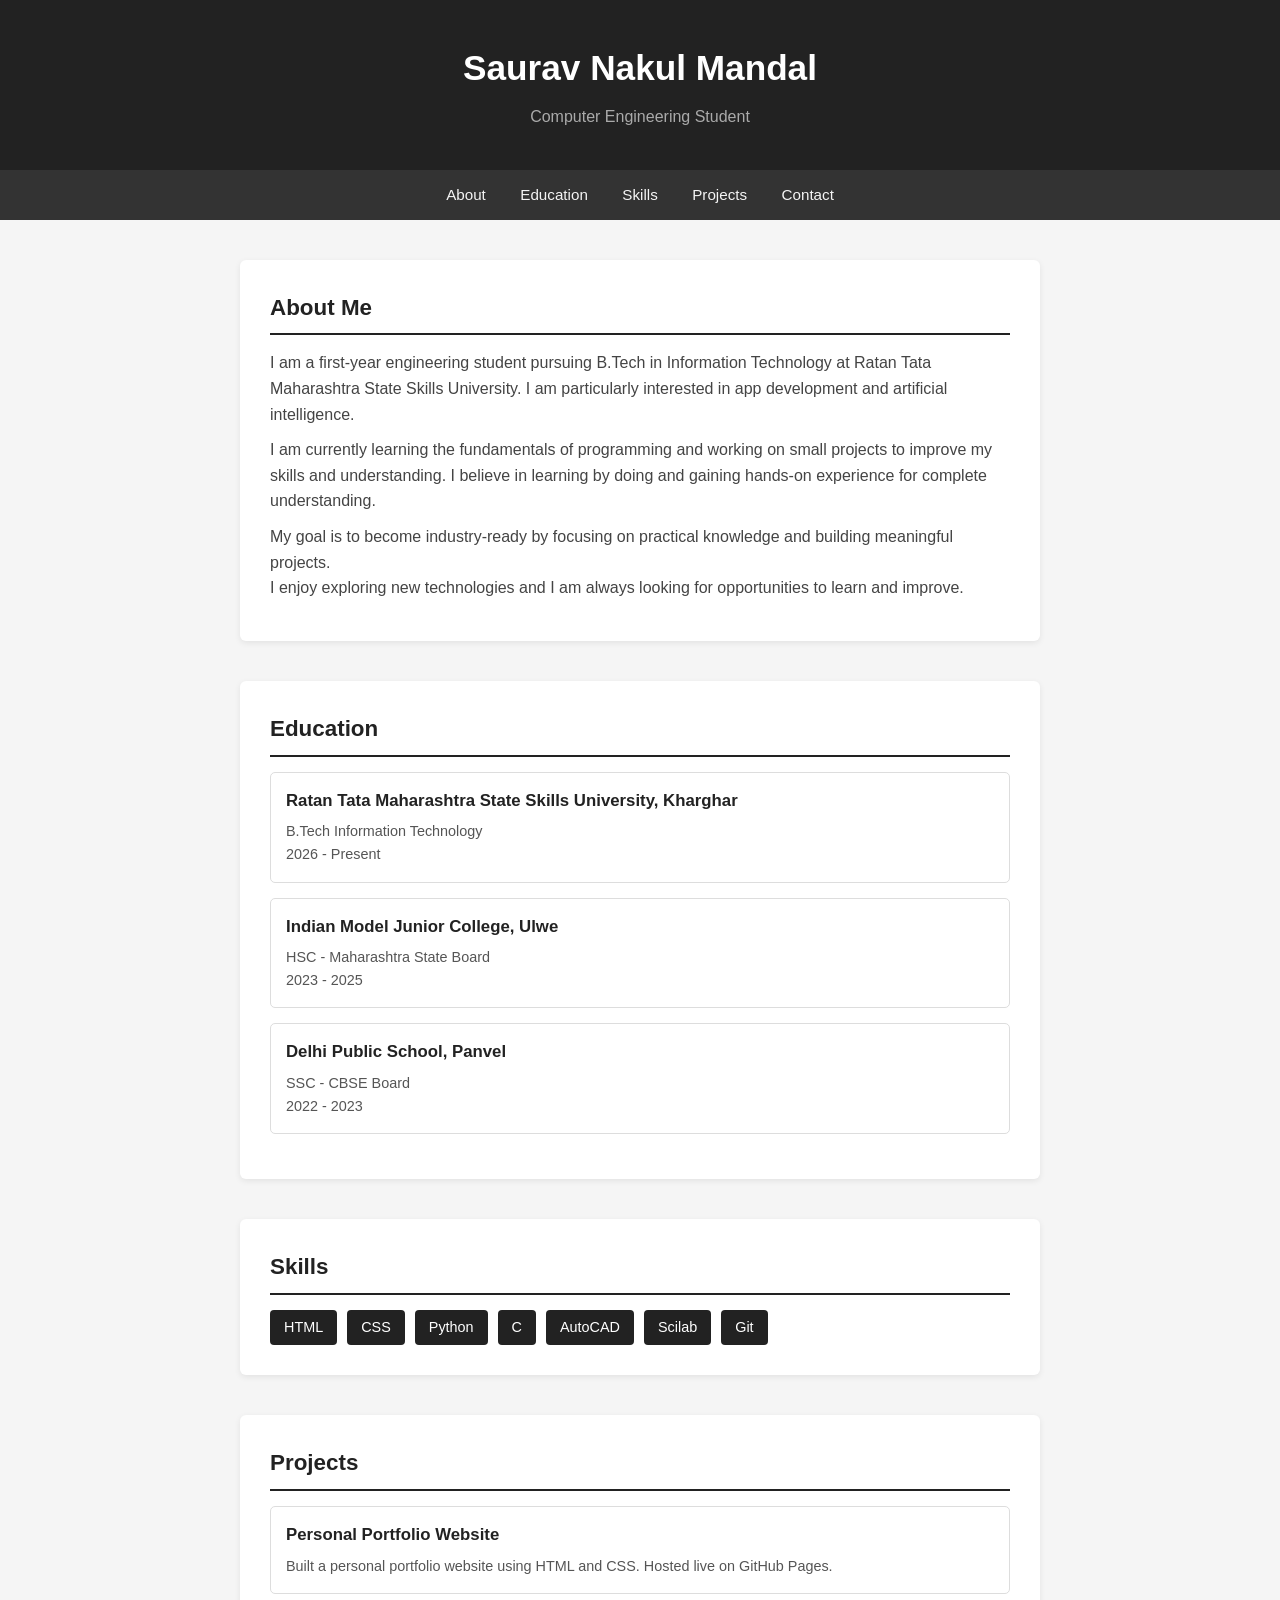
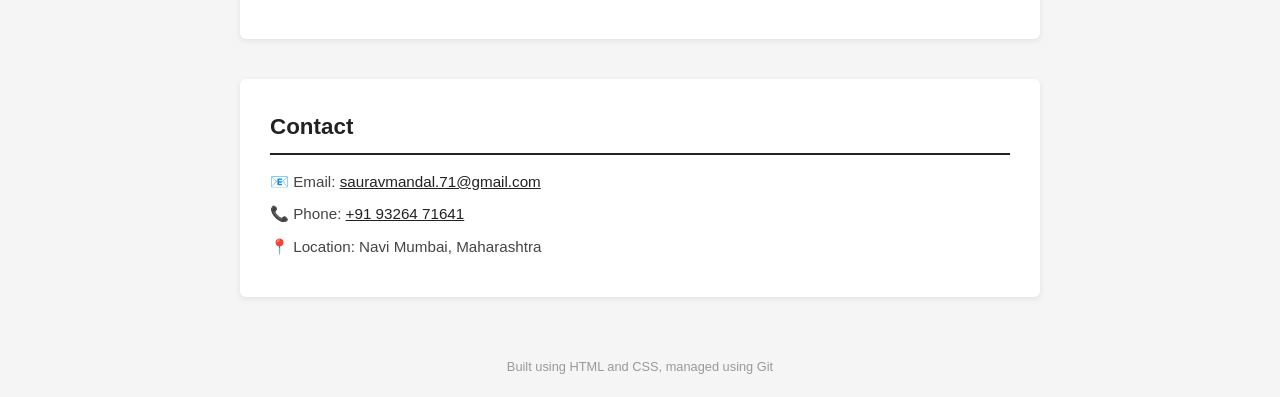
<file: index.html>
<!DOCTYPE html>
<html lang="en">
<head>
  <meta charset="UTF-8" />
  <meta name="viewport" content="width=device-width, initial-scale=1.0"/>
  <title>Saurav Nakul Mandal</title>
  <link rel="stylesheet" href="style.css">
</head>
<body>

  <header>
    <h1>Saurav Nakul Mandal</h1>
    <p>Computer Engineering Student</p>
  </header>

  <nav>
    <a href="#about">About</a>
    <a href="#education">Education</a>
    <a href="#skills">Skills</a>
    <a href="#projects">Projects</a>
    <a href="#contact">Contact</a>
  </nav>

  <section id="about">
    <h2>About Me</h2>
    <p>I am a first-year engineering student pursuing B.Tech in Information Technology at Ratan Tata Maharashtra State Skills University. I am particularly interested in app development and artificial intelligence.</p>
    <p>I am currently learning the fundamentals of programming and working on small projects to improve my skills and understanding. I believe in learning by doing and gaining hands-on experience for complete understanding.</p>
    <p>My goal is to become industry-ready by focusing on practical knowledge and building meaningful projects.<br>I enjoy exploring new technologies and I am always looking for opportunities to learn and improve.</p>
  </section>
  
<section id="education">
  <h2>Education</h2>
  <div class="project">
    <h3>Ratan Tata Maharashtra State Skills University, Kharghar</h3>
    <p>B.Tech Information Technology</p>
    <p>2026 - Present</p>
  </div>
  <div class="project">
    <h3>Indian Model Junior College, Ulwe</h3>
    <p>HSC - Maharashtra State Board</p>
    <p>2023 - 2025</p>
  </div>
  <div class="project">
    <h3>Delhi Public School, Panvel</h3>
    <p>SSC - CBSE Board</p>
    <p>2022 - 2023</p>
  </div>
</section>
  
  <section id="skills">
    <h2>Skills</h2>
    <ul class="skills-list">
      <li>HTML</li>
      <li>CSS</li>
      <li>Python</li>
      <li>C</li>
      <li>AutoCAD</li>
      <li>Scilab</li>
      <li>Git</li>
    </ul>
  </section>

  <section id="projects">
    <h2>Projects</h2>
    <div class="project">
      <h3>Personal Portfolio Website</h3>
      <p>Built a personal portfolio website using HTML and CSS. Hosted live on GitHub Pages.</p>
    </div>
  </section>

  <section id="contact">
    <h2>Contact</h2>
<ul class="contact-info">
  <li>📧 Email: <a href="mailto:sauravmandal.71@gmail.com">sauravmandal.71@gmail.com</a></li>
  <li>📞 Phone: <a href="tel:+919326471641">+91 93264 71641</a></li>
  <li>📍 Location: Navi Mumbai, Maharashtra</li>
</ul>
  </section>

  <footer>
    <p>Built using HTML and CSS, managed using Git</p>
  </footer>

</body>
</html>
</file>
<file: style.css>
* {
      margin: 0;
      padding: 0;
      box-sizing: border-box;
    }

    body {
      font-family: Arial, sans-serif;
      background-color: #f5f5f5;
      color: #222;
      line-height: 1.6;
    }

    header {
      background-color: #222;
      color: white;
      padding: 40px 20px;
      text-align: center;
    }

    header h1 {
      font-size: 2.2rem;
      margin-bottom: 8px;
    }

    header p {
      font-size: 1rem;
      color: #aaa;
    }

    nav {
      background-color: #333;
      text-align: center;
      padding: 12px;
    }

    nav a {
      color: #f5f5f5;
      text-decoration: none;
      margin: 0 15px;
      font-size: 0.95rem;
    }

    nav a:hover {
      color: #f0c040;
    }

    section {
      max-width: 800px;
      margin: 40px auto;
      background: white;
      padding: 30px;
      border-radius: 6px;
      box-shadow: 0 2px 6px rgba(0,0,0,0.08);
    }

    section h2 {
      font-size: 1.4rem;
      margin-bottom: 15px;
      border-bottom: 2px solid #222;
      padding-bottom: 8px;
    }

    section p {
      color: #444;
      margin-bottom: 10px;
    }

    .skills-list {
      display: flex;
      flex-wrap: wrap;
      gap: 10px;
      list-style: none;
    }

    .skills-list li {
      background-color: #222;
      color: white;
      padding: 6px 14px;
      border-radius: 4px;
      font-size: 0.9rem;
    }

    .project {
      border: 1px solid #ddd;
      border-radius: 5px;
      padding: 15px;
      margin-bottom: 15px;
    }

    .project h3 {
      font-size: 1.05rem;
      margin-bottom: 6px;
    }

    .project p {
      font-size: 0.9rem;
      color: #555;
      margin: 0;
    }

    .contact-info {
      list-style: none;
    }

    .contact-info li {
      margin-bottom: 8px;
      font-size: 0.95rem;
      color: #444;
    }

    .contact-info a {
      color: #222;
    }

    footer {
      text-align: center;
      padding: 20px;
      font-size: 0.8rem;
      color: #999;
    }
</file>
